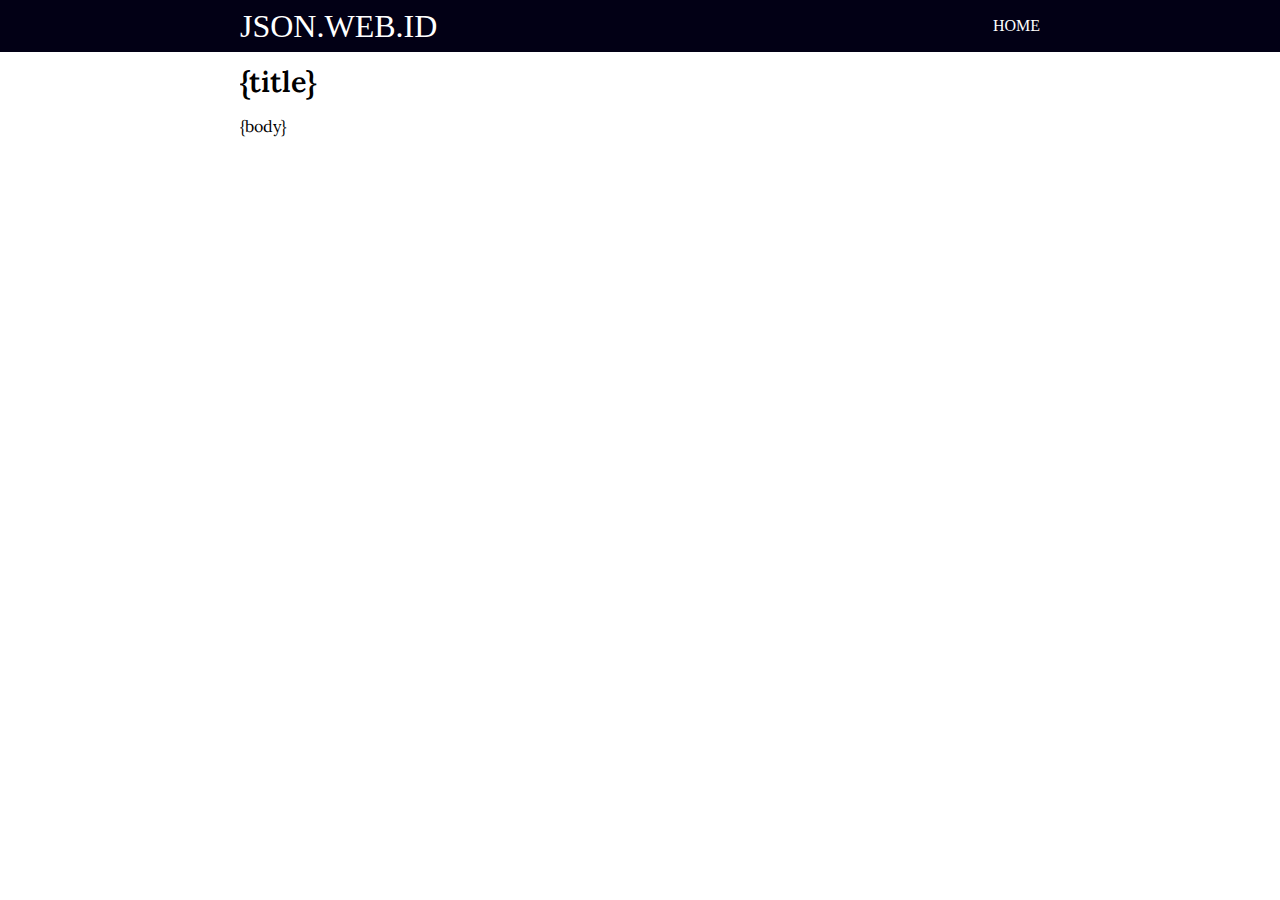
<file: _src/_template.html>
<!DOCTYPE html>
<html lang="{lang}">
<head>
    <meta charset="UTF-8">
    <meta http-equiv="X-UA-Compatible" content="IE=edge">
    <meta name="viewport" content="width=device-width, initial-scale=1.0">
    <title>{title}</title>
    <meta name="description" content="{description}">

    <link rel="preconnect" href="https://fonts.googleapis.com">
    <link rel="preconnect" href="https://fonts.gstatic.com" crossorigin>

    <link href="https://fonts.googleapis.com/css2?family=Lora:ital,wght@0,400;0,500;0,600;0,700;1,400;1,500;1,600&display=swap" rel="stylesheet">
    <link href="https://fonts.googleapis.com/css2?family=Share+Tech+Mono&display=swap" rel="stylesheet">

    <link rel="stylesheet" href="../css/style-blog.css">

    <link rel="stylesheet" href="../js/highlight/styles/atom-one-dark.min.css">

    <script type="application/ld+json">
        {
           "@context": "http://schema.org",
           "@type": "Article",
           "headline": "{title}",
           "description": "{description}",
           "author": "{author}",
           "datePublished": "{date}",
           "image": "{image}",
           "publisher": {
              "@type": "Organization",
              "name": "JSON.web.id"
           }
        }
    </script>
</head>
<body>
    <header>
        <div class="container">
            <h4>JSON.WEB.ID</h4>

            <div>
                <a href="/">HOME</a>
            </div>
        </div>
    </header>

    <main class="container">
        <h1>{title}</h1>
    
        <article>
            {body}
        </article>
    </main>

    <script src="../js/highlight/highlight.min.js"></script>
    <script>hljs.highlightAll();</script>
</body>
</html>
</file>
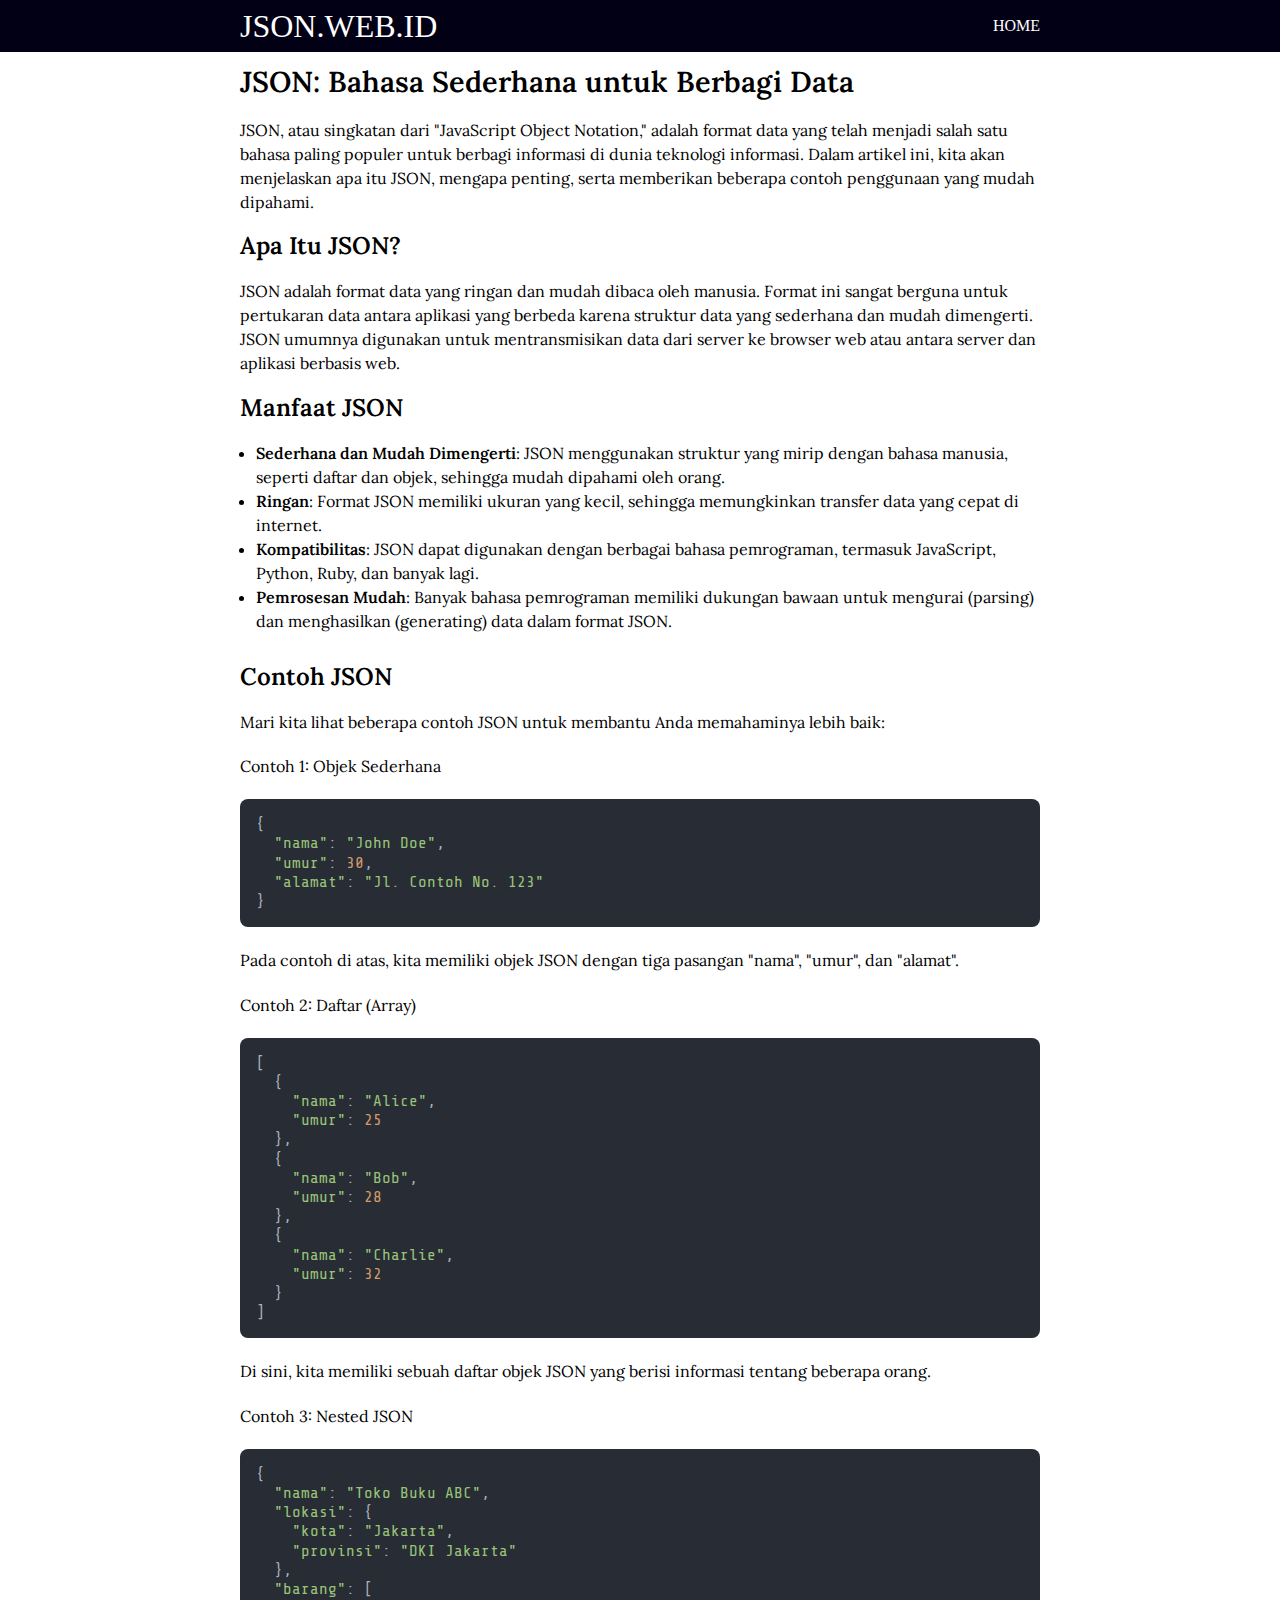
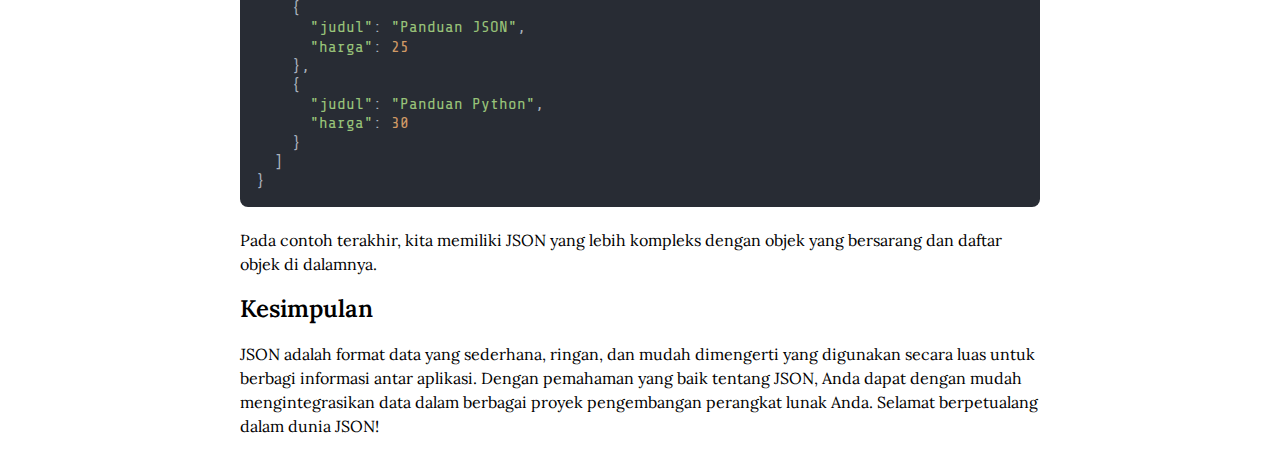
<file: blog/apa-itu-json.html>
<!DOCTYPE html>
<html lang="id">
<head>
    <meta charset="UTF-8">
    <meta http-equiv="X-UA-Compatible" content="IE=edge">
    <meta name="viewport" content="width=device-width, initial-scale=1.0">
    <title>JSON: Bahasa Sederhana untuk Berbagi Data</title>
    <meta name="description" content="JSON: Format data sederhana & kompatibel, memudahkan pertukaran informasi antar aplikasi dengan efisien.">

    <link rel="preconnect" href="https://fonts.googleapis.com">
    <link rel="preconnect" href="https://fonts.gstatic.com" crossorigin>

    <link href="https://fonts.googleapis.com/css2?family=Lora:ital,wght@0,400;0,500;0,600;0,700;1,400;1,500;1,600&display=swap" rel="stylesheet">
    <link href="https://fonts.googleapis.com/css2?family=Share+Tech+Mono&display=swap" rel="stylesheet">

    <link rel="stylesheet" href="../css/style-blog.css">

    <link rel="stylesheet" href="../js/highlight/styles/atom-one-dark.min.css">

    <script type="application/ld+json">
        {
           "@context": "http://schema.org",
           "@type": "Article",
           "headline": "JSON: Bahasa Sederhana untuk Berbagi Data",
           "description": "JSON: Format data sederhana & kompatibel, memudahkan pertukaran informasi antar aplikasi dengan efisien.",
           "author": "daniwebdev",
           "datePublished": "2023-09-21T19:31:00+07:00",
           "image": "null",
           "publisher": {
              "@type": "Organization",
              "name": "JSON.web.id"
           }
        }
    </script>
</head>
<body>
    <header>
        <div class="container">
            <h4>JSON.WEB.ID</h4>

            <div>
                <a href="/">HOME</a>
            </div>
        </div>
    </header>

    <main class="container">
        <h1>JSON: Bahasa Sederhana untuk Berbagi Data</h1>
    
        <article>
            <p>JSON, atau singkatan dari "JavaScript Object Notation," adalah format data yang telah menjadi salah satu bahasa paling populer untuk berbagi informasi di dunia teknologi informasi. Dalam artikel ini, kita akan menjelaskan apa itu JSON, mengapa penting, serta memberikan beberapa contoh penggunaan yang mudah dipahami.</p>
<h2 id="apaitujson">Apa Itu JSON?</h2>
<p>JSON adalah format data yang ringan dan mudah dibaca oleh manusia. Format ini sangat berguna untuk pertukaran data antara aplikasi yang berbeda karena struktur data yang sederhana dan mudah dimengerti. JSON umumnya digunakan untuk mentransmisikan data dari server ke browser web atau antara server dan aplikasi berbasis web.</p>
<h2 id="manfaatjson">Manfaat JSON</h2>
<ul>
<li><strong>Sederhana dan Mudah Dimengerti</strong>: JSON menggunakan struktur yang mirip dengan bahasa manusia, seperti daftar dan objek, sehingga mudah dipahami oleh orang.</li>
<li><strong>Ringan</strong>: Format JSON memiliki ukuran yang kecil, sehingga memungkinkan transfer data yang cepat di internet.</li>
<li><strong>Kompatibilitas</strong>: JSON dapat digunakan dengan berbagai bahasa pemrograman, termasuk JavaScript, Python, Ruby, dan banyak lagi.</li>
<li><strong>Pemrosesan Mudah</strong>: Banyak bahasa pemrograman memiliki dukungan bawaan untuk mengurai (parsing) dan menghasilkan (generating) data dalam format JSON.</li>
</ul>
<h2 id="contohjson">Contoh JSON</h2>
<p>Mari kita lihat beberapa contoh JSON untuk membantu Anda memahaminya lebih baik:</p>
<p>Contoh 1: Objek Sederhana</p>
<pre><code class="javascript language-javascript">{
  "nama": "John Doe",
  "umur": 30,
  "alamat": "Jl. Contoh No. 123"
}
</code></pre>
<p>Pada contoh di atas, kita memiliki objek JSON dengan tiga pasangan "nama", "umur", dan "alamat".</p>
<p>Contoh 2: Daftar (Array)</p>
<pre><code class="javascript language-javascript">[
  {
    "nama": "Alice",
    "umur": 25
  },
  {
    "nama": "Bob",
    "umur": 28
  },
  {
    "nama": "Charlie",
    "umur": 32
  }
]
</code></pre>
<p>Di sini, kita memiliki sebuah daftar objek JSON yang berisi informasi tentang beberapa orang.</p>
<p>Contoh 3: Nested JSON</p>
<pre><code class="javascript language-javascript">{
  "nama": "Toko Buku ABC",
  "lokasi": {
    "kota": "Jakarta",
    "provinsi": "DKI Jakarta"
  },
  "barang": [
    {
      "judul": "Panduan JSON",
      "harga": 25
    },
    {
      "judul": "Panduan Python",
      "harga": 30
    }
  ]
}
</code></pre>
<p>Pada contoh terakhir, kita memiliki JSON yang lebih kompleks dengan objek yang bersarang dan daftar objek di dalamnya.</p>
<h2 id="kesimpulan">Kesimpulan</h2>
<p>JSON adalah format data yang sederhana, ringan, dan mudah dimengerti yang digunakan secara luas untuk berbagi informasi antar aplikasi. Dengan pemahaman yang baik tentang JSON, Anda dapat dengan mudah mengintegrasikan data dalam berbagai proyek pengembangan perangkat lunak Anda. Selamat berpetualang dalam dunia JSON!</p>
        </article>
    </main>

    <script src="../js/highlight/highlight.min.js"></script>
    <script>hljs.highlightAll();</script>
</body>
</html>
</file>
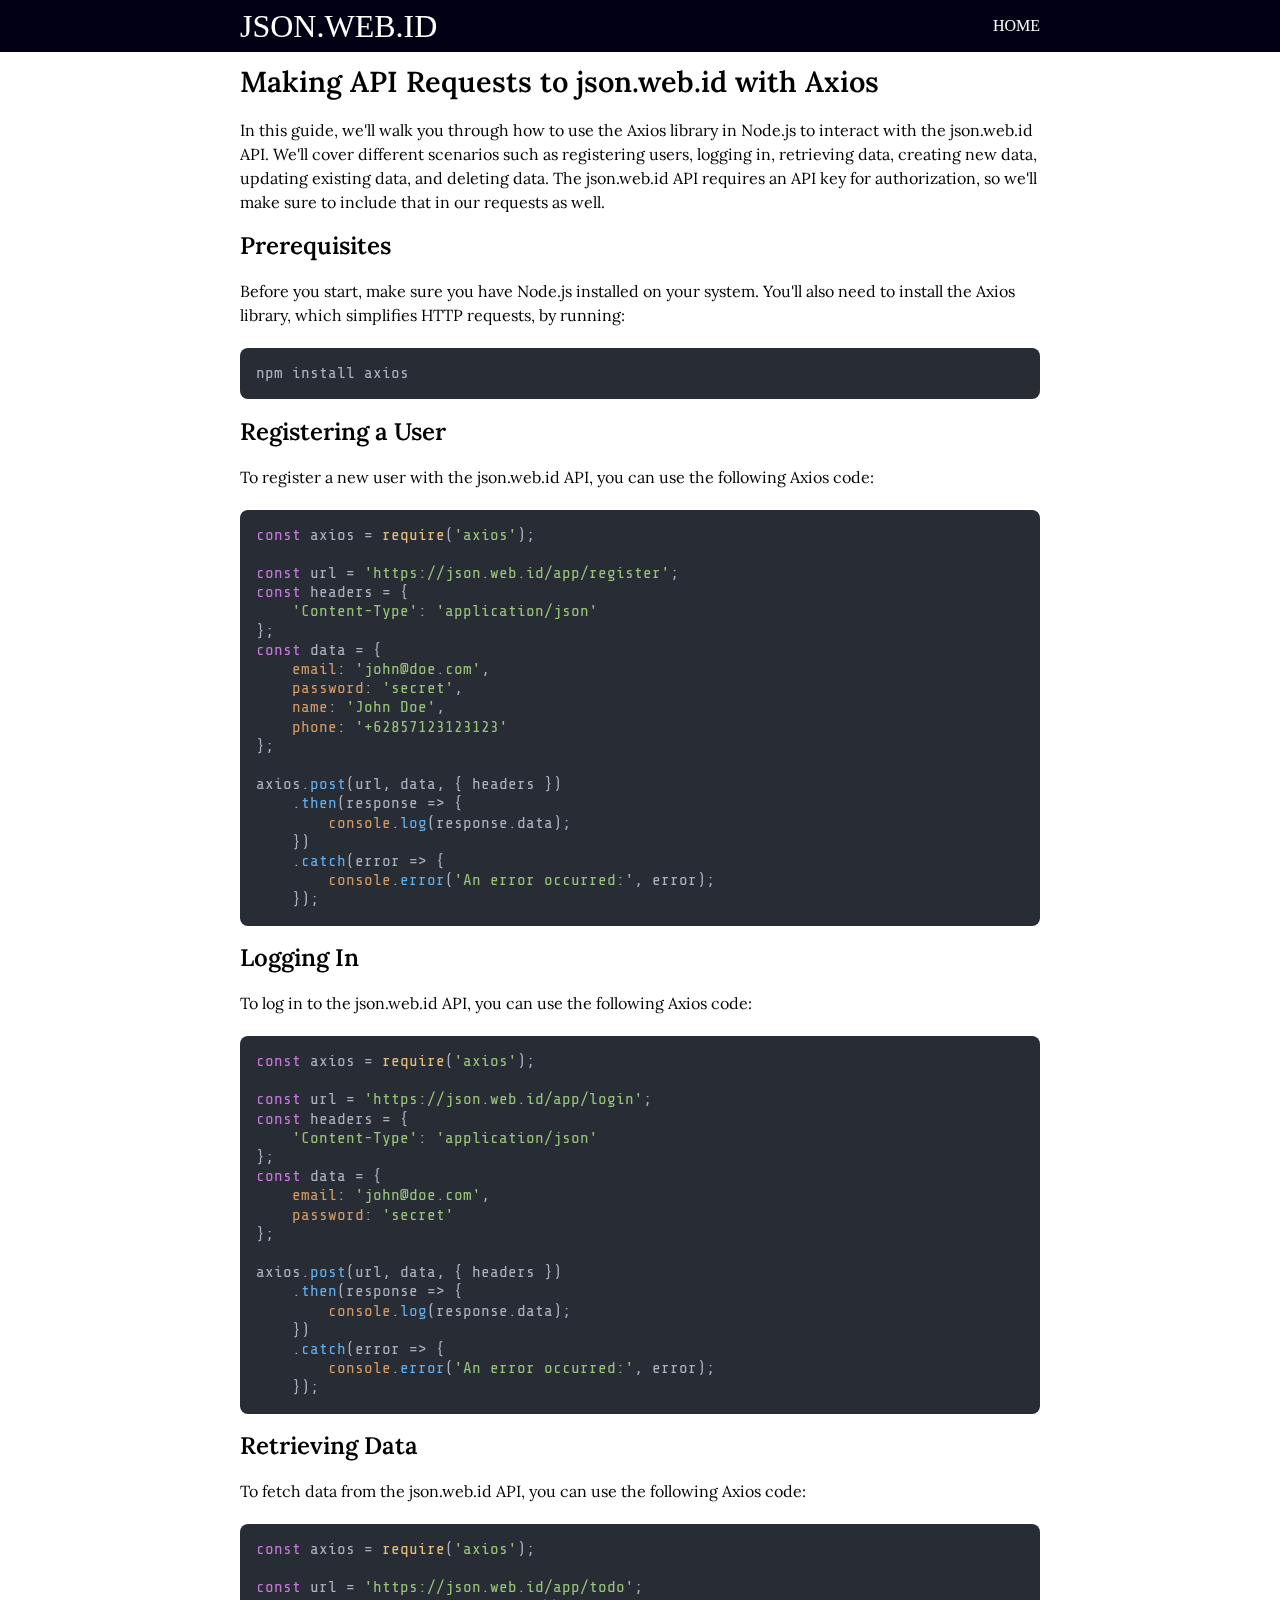
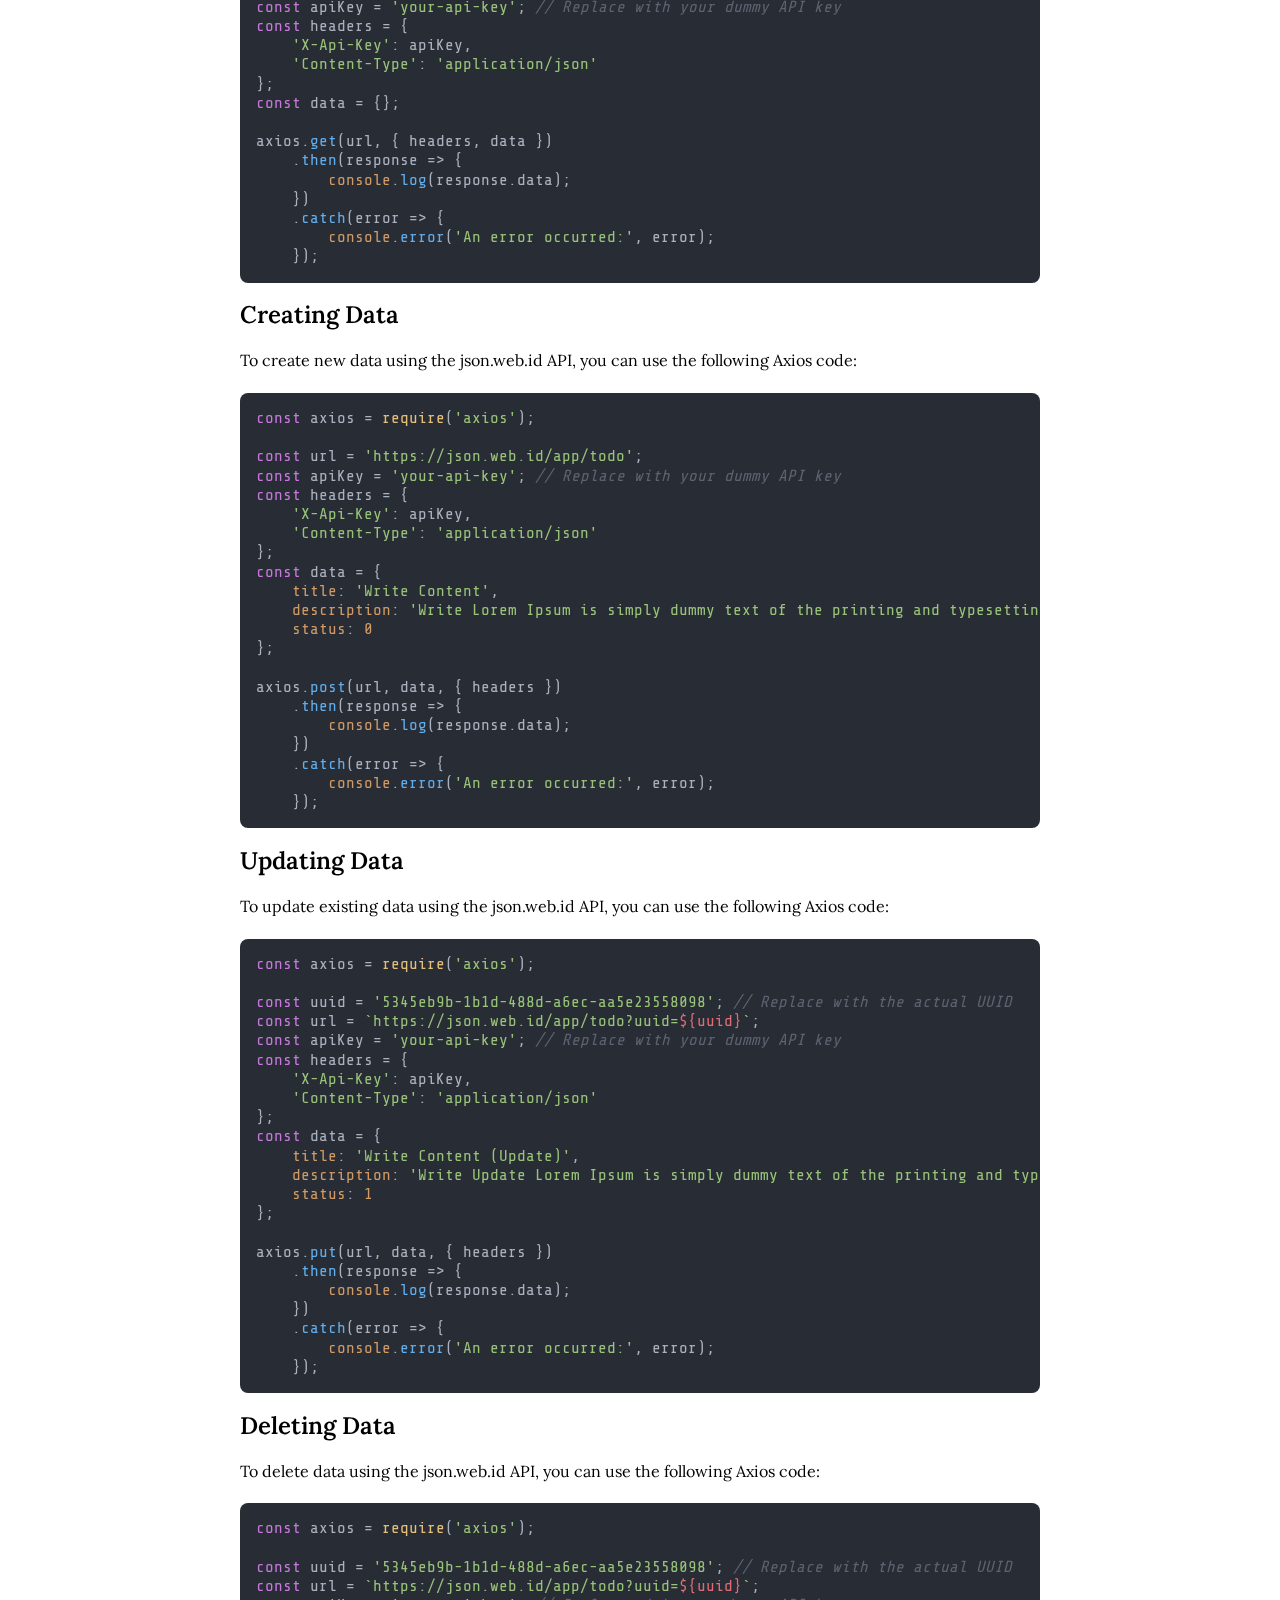
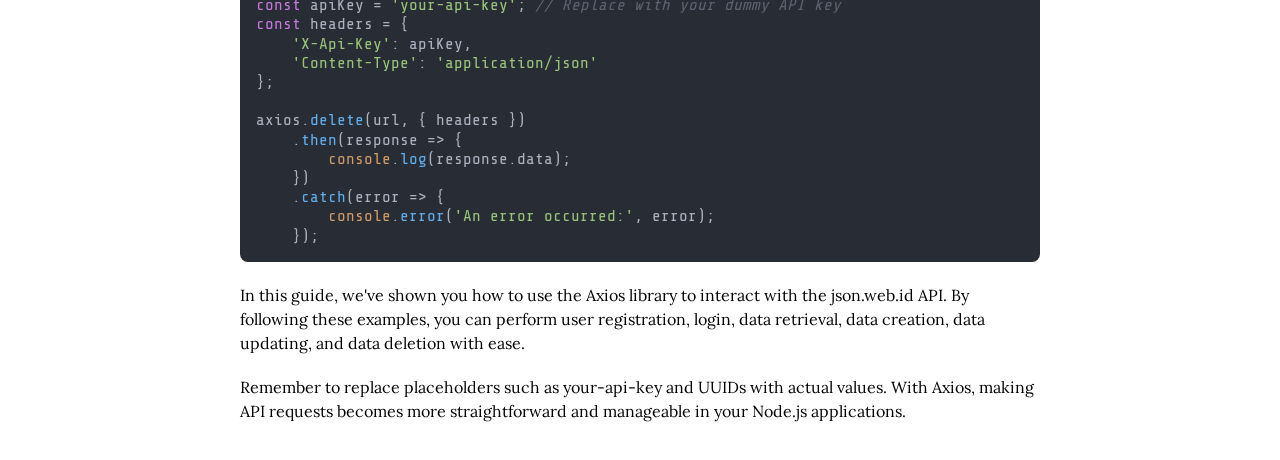
<file: blog/making-api-requests-to-json-web-id-with-axios.html>
<!DOCTYPE html>
<html lang="en">
<head>
    <meta charset="UTF-8">
    <meta http-equiv="X-UA-Compatible" content="IE=edge">
    <meta name="viewport" content="width=device-width, initial-scale=1.0">
    <title>Making API Requests to json.web.id with Axios</title>
    <meta name="description" content="null">

    <link rel="preconnect" href="https://fonts.googleapis.com">
    <link rel="preconnect" href="https://fonts.gstatic.com" crossorigin>

    <link href="https://fonts.googleapis.com/css2?family=Lora:ital,wght@0,400;0,500;0,600;0,700;1,400;1,500;1,600&display=swap" rel="stylesheet">
    <link href="https://fonts.googleapis.com/css2?family=Share+Tech+Mono&display=swap" rel="stylesheet">

    <link rel="stylesheet" href="../css/style-blog.css">

    <link rel="stylesheet" href="../js/highlight/styles/atom-one-dark.min.css">

    <script type="application/ld+json">
        {
           "@context": "http://schema.org",
           "@type": "Article",
           "headline": "Making API Requests to json.web.id with Axios",
           "description": "null",
           "author": "daniwebdev",
           "datePublished": "2020-05-28T12:00:00+02:00",
           "image": "null",
           "publisher": {
              "@type": "Organization",
              "name": "JSON.web.id"
           }
        }
    </script>
</head>
<body>
    <header>
        <div class="container">
            <h4>JSON.WEB.ID</h4>

            <div>
                <a href="/">HOME</a>
            </div>
        </div>
    </header>

    <main class="container">
        <h1>Making API Requests to json.web.id with Axios</h1>
    
        <article>
            <p>In this guide, we'll walk you through how to use the Axios library in Node.js to interact with the json.web.id API. We'll cover different scenarios such as registering users, logging in, retrieving data, creating new data, updating existing data, and deleting data. The json.web.id API requires an API key for authorization, so we'll make sure to include that in our requests as well.</p>
<h2 id="prerequisites">Prerequisites</h2>
<p>Before you start, make sure you have Node.js installed on your system. You'll also need to install the Axios library, which simplifies HTTP requests, by running:</p>
<pre><code>npm install axios
</code></pre>
<h2 id="registeringauser">Registering a User</h2>
<p>To register a new user with the json.web.id API, you can use the following Axios code:</p>
<pre><code class="javascript language-javascript">const axios = require('axios');

const url = 'https://json.web.id/app/register';
const headers = {
    'Content-Type': 'application/json'
};
const data = {
    email: 'john@doe.com',
    password: 'secret',
    name: 'John Doe',
    phone: '+62857123123123'
};

axios.post(url, data, { headers })
    .then(response =&gt; {
        console.log(response.data);
    })
    .catch(error =&gt; {
        console.error('An error occurred:', error);
    });
</code></pre>
<h2 id="loggingin">Logging In</h2>
<p>To log in to the json.web.id API, you can use the following Axios code:</p>
<pre><code class="javascript language-javascript">const axios = require('axios');

const url = 'https://json.web.id/app/login';
const headers = {
    'Content-Type': 'application/json'
};
const data = {
    email: 'john@doe.com',
    password: 'secret'
};

axios.post(url, data, { headers })
    .then(response =&gt; {
        console.log(response.data);
    })
    .catch(error =&gt; {
        console.error('An error occurred:', error);
    });
</code></pre>
<h2 id="retrievingdata">Retrieving Data</h2>
<p>To fetch data from the json.web.id API, you can use the following Axios code:</p>
<pre><code class="javascript language-javascript">const axios = require('axios');

const url = 'https://json.web.id/app/todo';
const apiKey = 'your-api-key'; // Replace with your dummy API key
const headers = {
    'X-Api-Key': apiKey,
    'Content-Type': 'application/json'
};
const data = {};

axios.get(url, { headers, data })
    .then(response =&gt; {
        console.log(response.data);
    })
    .catch(error =&gt; {
        console.error('An error occurred:', error);
    });
</code></pre>
<h2 id="creatingdata">Creating Data</h2>
<p>To create new data using the json.web.id API, you can use the following Axios code:</p>
<pre><code class="javascript language-javascript">const axios = require('axios');

const url = 'https://json.web.id/app/todo';
const apiKey = 'your-api-key'; // Replace with your dummy API key
const headers = {
    'X-Api-Key': apiKey,
    'Content-Type': 'application/json'
};
const data = {
    title: 'Write Content',
    description: 'Write Lorem Ipsum is simply dummy text of the printing and typesetting industry.',
    status: 0
};

axios.post(url, data, { headers })
    .then(response =&gt; {
        console.log(response.data);
    })
    .catch(error =&gt; {
        console.error('An error occurred:', error);
    });
</code></pre>
<h2 id="updatingdata">Updating Data</h2>
<p>To update existing data using the json.web.id API, you can use the following Axios code:</p>
<pre><code class="javascript language-javascript">const axios = require('axios');

const uuid = '5345eb9b-1b1d-488d-a6ec-aa5e23558098'; // Replace with the actual UUID
const url = `https://json.web.id/app/todo?uuid=${uuid}`;
const apiKey = 'your-api-key'; // Replace with your dummy API key
const headers = {
    'X-Api-Key': apiKey,
    'Content-Type': 'application/json'
};
const data = {
    title: 'Write Content (Update)',
    description: 'Write Update Lorem Ipsum is simply dummy text of the printing and typesetting industry.',
    status: 1
};

axios.put(url, data, { headers })
    .then(response =&gt; {
        console.log(response.data);
    })
    .catch(error =&gt; {
        console.error('An error occurred:', error);
    });
</code></pre>
<h2 id="deletingdata">Deleting Data</h2>
<p>To delete data using the json.web.id API, you can use the following Axios code:</p>
<pre><code class="javascript language-javascript">const axios = require('axios');

const uuid = '5345eb9b-1b1d-488d-a6ec-aa5e23558098'; // Replace with the actual UUID
const url = `https://json.web.id/app/todo?uuid=${uuid}`;
const apiKey = 'your-api-key'; // Replace with your dummy API key
const headers = {
    'X-Api-Key': apiKey,
    'Content-Type': 'application/json'
};

axios.delete(url, { headers })
    .then(response =&gt; {
        console.log(response.data);
    })
    .catch(error =&gt; {
        console.error('An error occurred:', error);
    });
</code></pre>
<p>In this guide, we've shown you how to use the Axios library to interact with the json.web.id API. By following these examples, you can perform user registration, login, data retrieval, data creation, data updating, and data deletion with ease.</p>
<p>Remember to replace placeholders such as <code>your-api-key</code> and UUIDs with actual values. With Axios, making API requests becomes more straightforward and manageable in your Node.js applications.</p>
        </article>
    </main>

    <script src="../js/highlight/highlight.min.js"></script>
    <script>hljs.highlightAll();</script>
</body>
</html>
</file>
<file: css/style-blog.css>
/* http://meyerweb.com/eric/tools/css/reset/ 
   v2.0 | 20110126
   License: none (public domain)
*/

html, body, div, span, applet, object, iframe,
h1, h2, h3, h4, h5, h6, p, blockquote, pre,
a, abbr, acronym, address, big, cite, code,
del, dfn, em, img, ins, kbd, q, s, samp,
small, strike, strong, sub, sup, tt, var,
b, u, i, center,
dl, dt, dd, ol, ul, li,
fieldset, form, label, legend,
table, caption, tbody, tfoot, thead, tr, th, td,
article, aside, canvas, details, embed, 
figure, figcaption, footer, header, hgroup, 
menu, nav, output, ruby, section, summary,
time, mark, audio, video {
	margin: 0;
	padding: 0;
	border: 0;
	font-size: 100%;
	font: inherit;
	vertical-align: baseline;
}
/* HTML5 display-role reset for older browsers */
article, aside, details, figcaption, figure, 
footer, header, hgroup, menu, nav, section {
	display: block;
}
body {
	line-height: 1;
}
ol, ul {
	list-style: none;
}
blockquote, q {
	quotes: none;
}
blockquote:before, blockquote:after,
q:before, q:after {
	content: '';
	content: none;
}
table {
	border-collapse: collapse;
	border-spacing: 0;
}

body {
    font-family: 'Lora', serif;
}

pre {
    font-family: 'Share Tech Mono', monospace;
    line-height: 1.2rem;
    font-weight: 300;
}

pre code {
    border-radius: .5rem;
}

strong {
    font-weight: 600;
}

.container {
    max-width: 800px;
    margin: auto;
}

a {
    text-decoration: none;
    font-size: 1rem;
    color: white;
    border-bottom: 1px dashed transparent;
}

a:hover {
    border-bottom: 1px dashed #d100d1;
}

header {
    background: #020015;
    color: white;
    padding: 10px 0;
    font-size: 2rem;
    font-weight: bold;
    font-family: Poppins;
}

header div {
    display: flex;
    justify-content: space-between;
    align-items: center;
    font-weight: normal;
}

main {
    padding: 1rem 0;
}

h1 {
    font-weight: 600;
    font-size: 1.8rem;
}
h2 {
    font-weight: 600;
    font-size: 1.5rem;
}
h3 {
    font-size: 1.3rem;
}

p {
    font-size: 1rem;
    line-height: 1.5rem;
}

h1, h2, h3,p, pre, ul, blockquote {
    margin-bottom: 1.3rem;
}

ul {
    list-style: disc;
    margin-bottom: 2rem;
}
ul li {
    line-height: 1.5rem;
    margin-left: 1rem;
}
</file>
<file: js/highlight/styles/atom-one-dark.min.css>
pre code.hljs{display:block;overflow-x:auto;padding:1em}code.hljs{padding:3px 5px}.hljs{color:#abb2bf;background:#282c34}.hljs-comment,.hljs-quote{color:#5c6370;font-style:italic}.hljs-doctag,.hljs-formula,.hljs-keyword{color:#c678dd}.hljs-deletion,.hljs-name,.hljs-section,.hljs-selector-tag,.hljs-subst{color:#e06c75}.hljs-literal{color:#56b6c2}.hljs-addition,.hljs-attribute,.hljs-meta .hljs-string,.hljs-regexp,.hljs-string{color:#98c379}.hljs-attr,.hljs-number,.hljs-selector-attr,.hljs-selector-class,.hljs-selector-pseudo,.hljs-template-variable,.hljs-type,.hljs-variable{color:#d19a66}.hljs-bullet,.hljs-link,.hljs-meta,.hljs-selector-id,.hljs-symbol,.hljs-title{color:#61aeee}.hljs-built_in,.hljs-class .hljs-title,.hljs-title.class_{color:#e6c07b}.hljs-emphasis{font-style:italic}.hljs-strong{font-weight:700}.hljs-link{text-decoration:underline}
</file>
